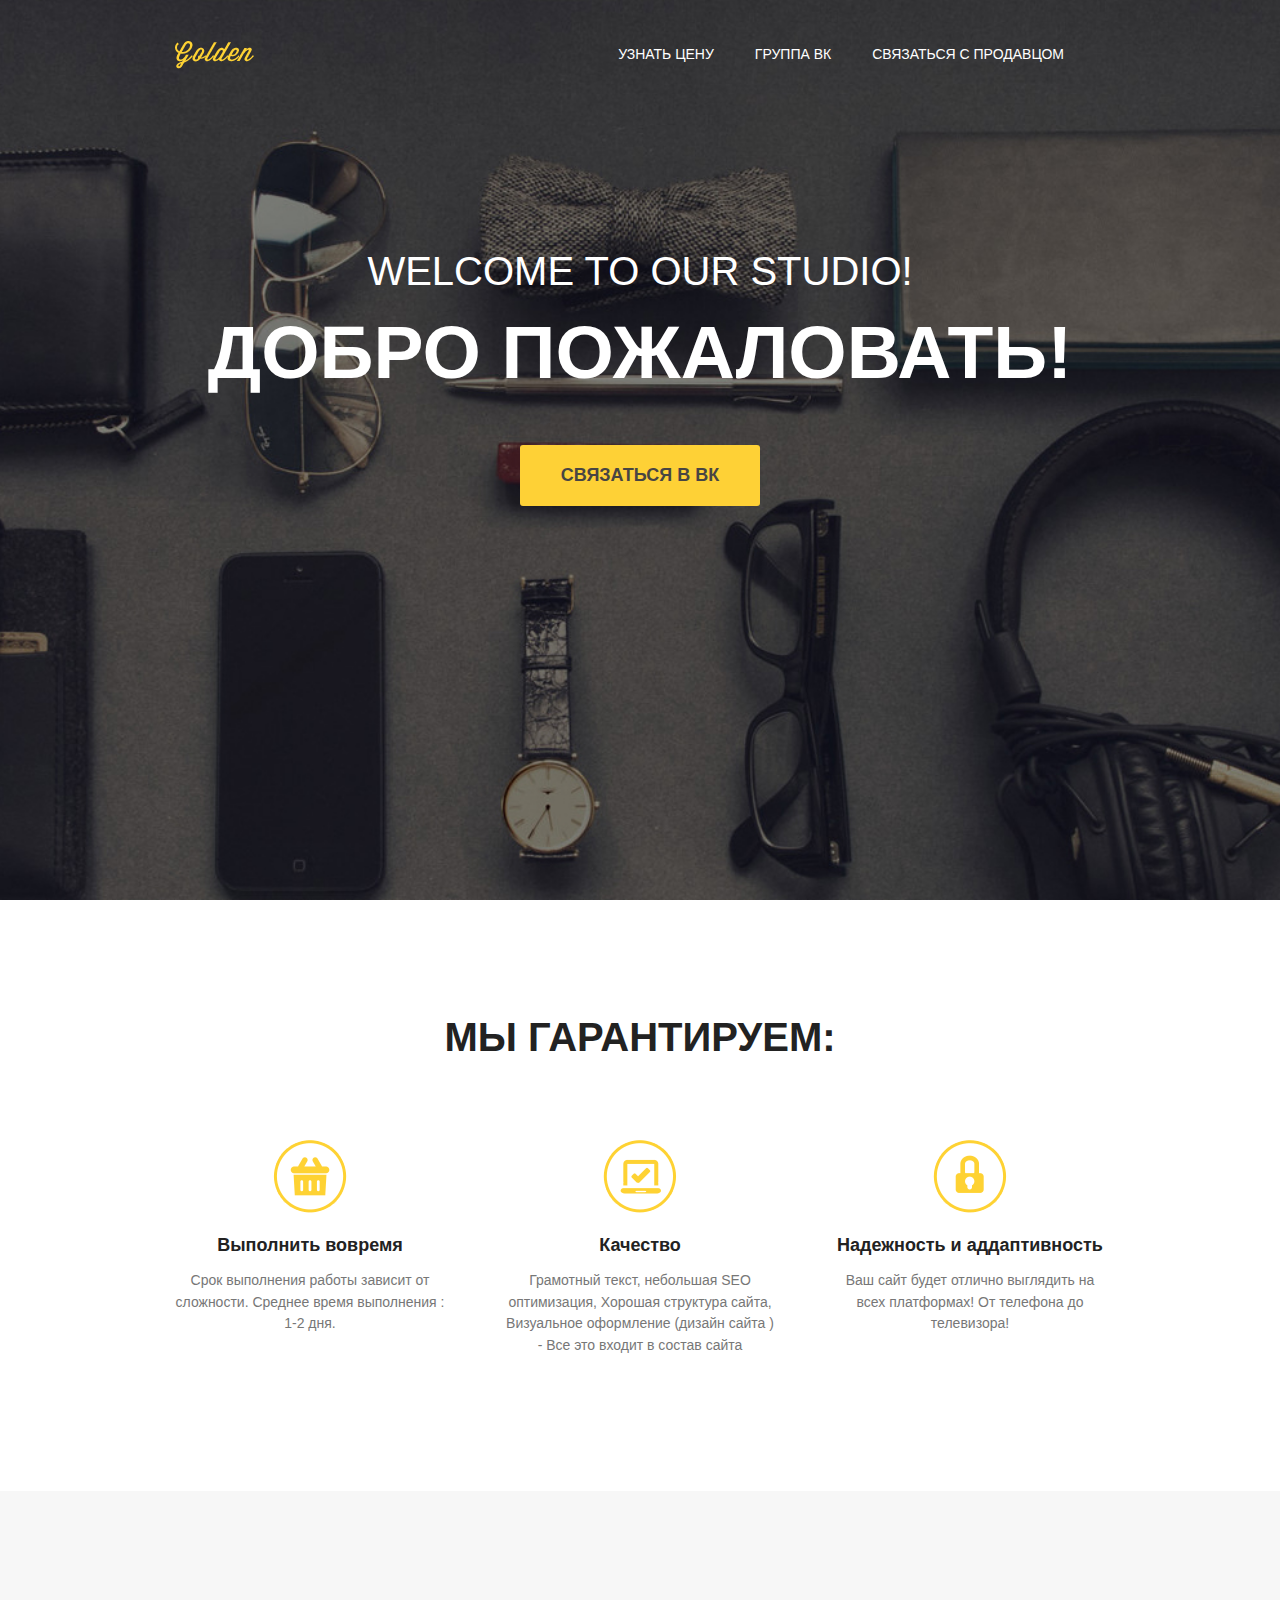
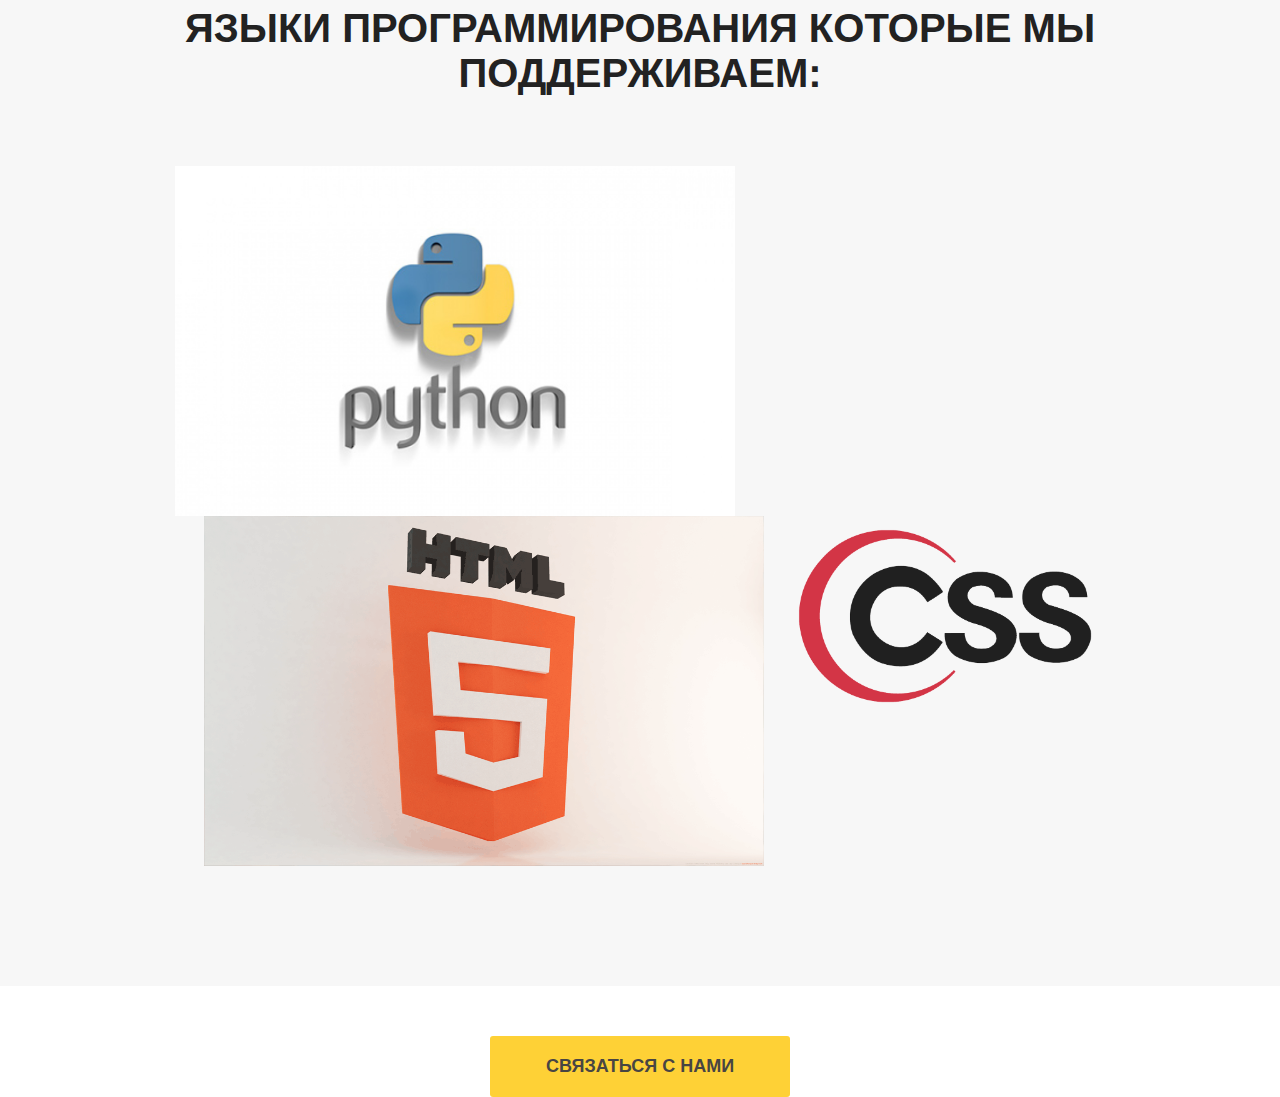
<file: index.html>
<!DOCTYPE html>
<html lang="en">
<head>
	<meta charset="UTF-8">
	<title>Создание сайтов</title>
	<link rel="stylesheet" href="css/main.css">
	<link rel="icon" href="img/iconka.ico">
</head>
<body>


	<header>
		<div class="container">
			<div class="heading clearfix">
				<img src="img/logo.png" alt="Golden" class="logo">
				<nav>
					<ul class="menu">
						<li>
							<a href="https://vk.com/web_compans">Узнать цену</a>
						</li>
						<li>
							<a href="https://vk.com/web_compans">Группа вк</a>
						</li>
						<li>
							<a href="https://vk.com/alenamanesheva">Связаться с продавцом</a>
						</li>
					</ul>
				</nav>
			</div>
			<div class="titles">
				<div class="titles__first">
					WELCOME TO OUR STUDIO!
				</div>
				<h1>
					Добро пожаловать!
				</h1>
			</div>
			<a class="button" href="https://vk.com/alenamanesheva">Cвязаться в вк</a>
		</div>
	</header>


	<section id="services">
		<div class="container">
			<div class="title">
				<h2>
					Мы гарантируем:
				</h2>
				<p>
					
				</p>
			</div>
			<div class="services clearfix">
				<div class="services__item">
					<img src="img/icon1.png" alt="Услуга">
					<h3>Выполнить вовремя</h3>
					<p>
						Срок выполнения работы зависит
						от сложности. Среднее время выполнения : 1-2 дня.			</p>
				</div>
				<div class="services__item">
					<img src="img/icon2.png" alt="Услуга">
					<h3>Качество</h3>
					<p>
						Грамотный текст, небольшая SEO оптимизация, Хорошая структура сайта, Визуальное оформление (дизайн сайта ) - Все это входит в состав сайта 

					</p>
				</div>
				<div class="services__item">
					<img src="img/icon3.png" alt="Услуга">
					<h3>Надежность и аддаптивность</h3>
					<p>
						Ваш сайт будет отлично выглядить на всех платформах! От телефона до телевизора!
					</p>
				</div>
			</div>
		</div>
	</section>
	<section id="portfolio">
		<div class="container">
			<div class="title">
				<h2>
					Языки программирования которые мы поддерживаем:
				</h2>
				<p>
					
				</p>
			</div>
			<div class="works clearfix">
				<img src="img/payton.jpg" height="350px" alt="Работа">
				<img src="img/html5.png" height="350px" alt="Работа">
				<img src="img/css.png" height="200px" alt="Работа">
			</div>
		</div>
	</section>
	<section>
		<div class="container">
			
		</div>
	</section>
	<footer>
		<div>
			<a class="buttonn" href="https://vk.com/alenamanesheva">Cвязаться с нами</a>
		</div>
	</footer>
</body>
</html>
</file>
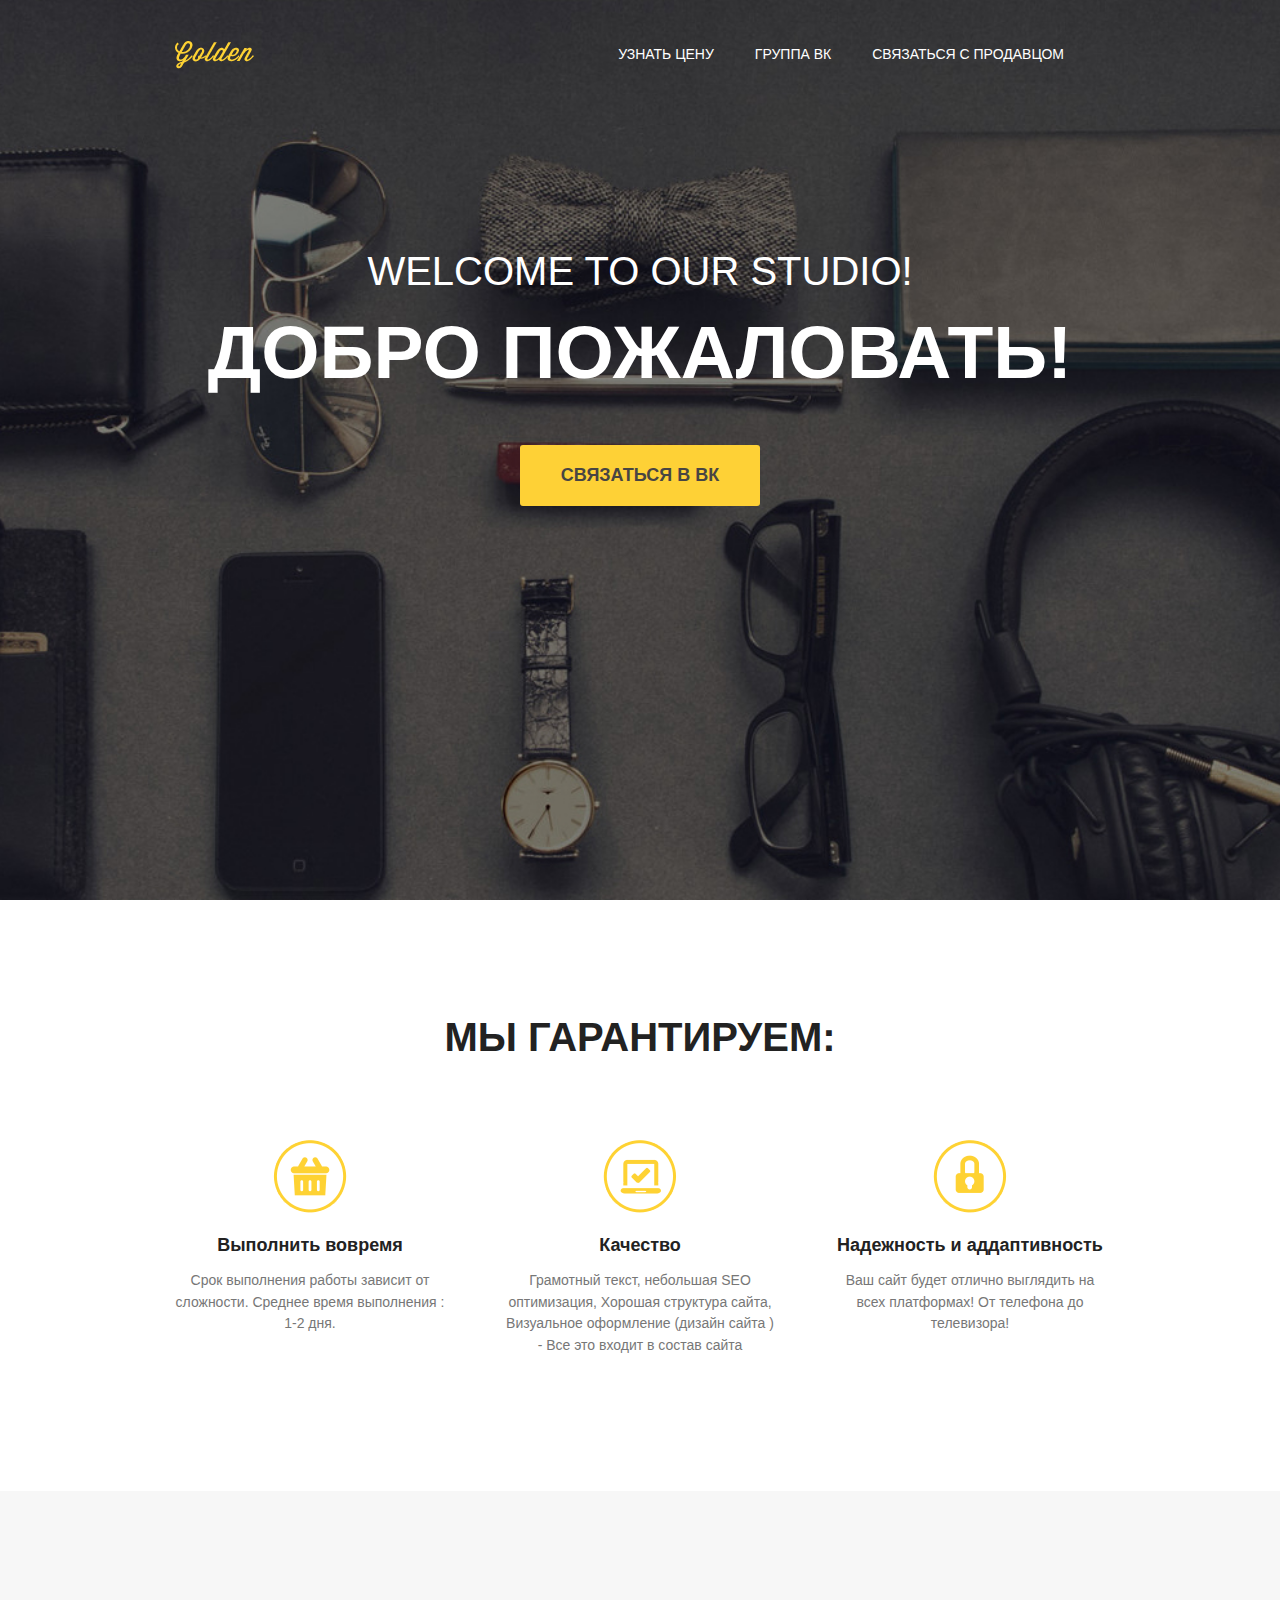
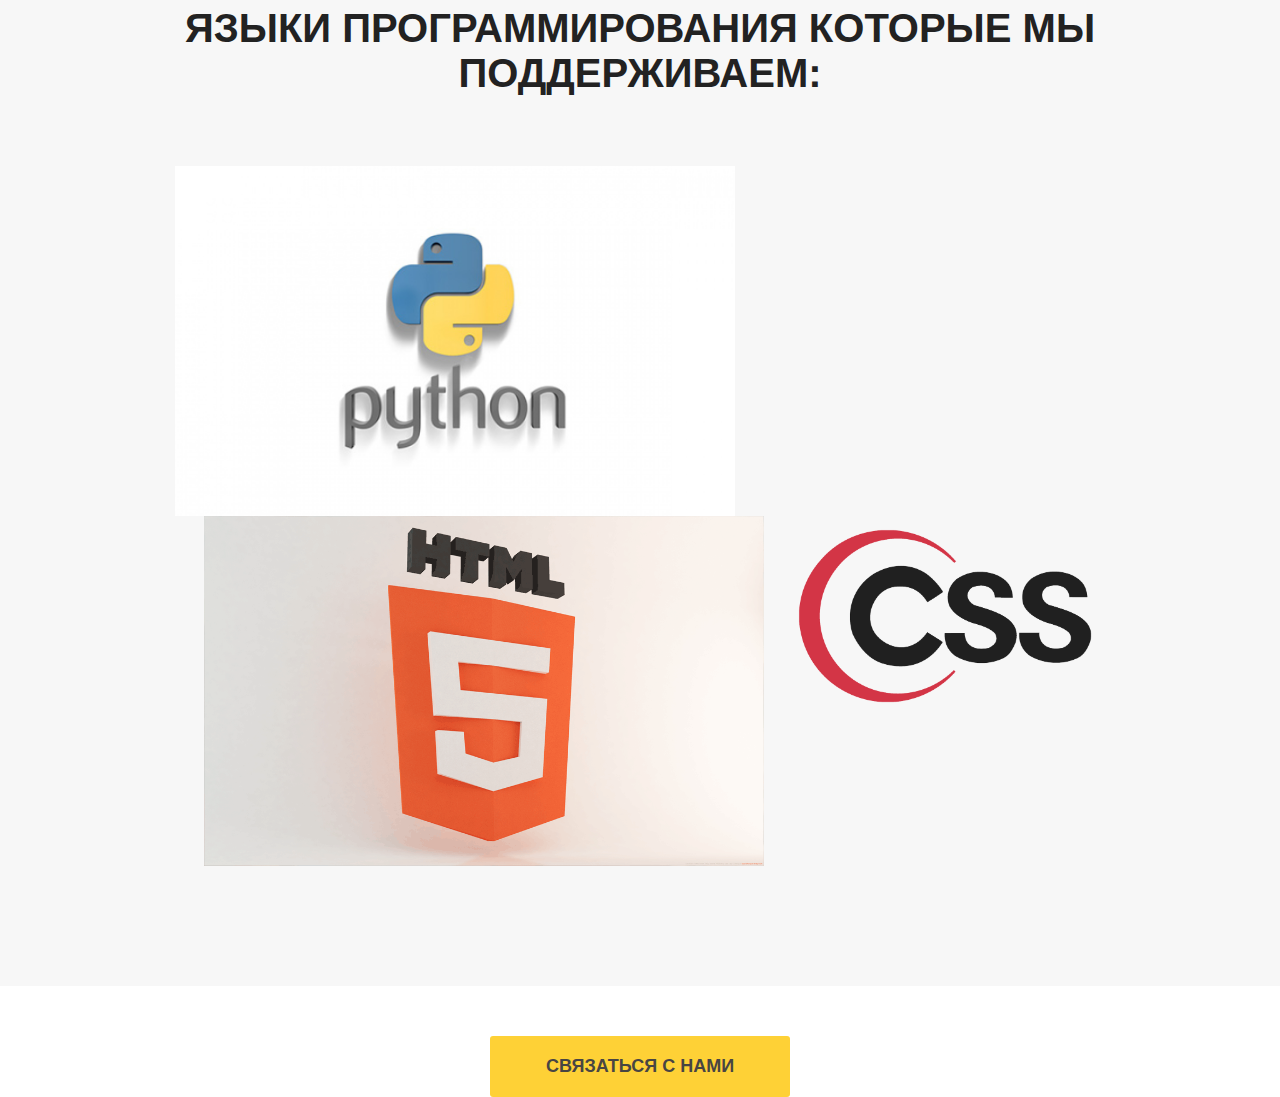
<file: progect/Berstka/index.html>
<!DOCTYPE html>
<html lang="en">
<head>
	<meta charset="UTF-8">
	<title>Создание сайтов</title>
	<link rel="stylesheet" href="css/main.css">
	<link rel="icon" href="img/iconka.ico">
</head>
<body>


	<header>
		<div class="container">
			<div class="heading clearfix">
				<img src="img/logo.png" alt="Golden" class="logo">
				<nav>
					<ul class="menu">
						<li>
							<a href="https://vk.com/web_compans">Узнать цену</a>
						</li>
						<li>
							<a href="https://vk.com/eto_classika">Группа вк</a>
						</li>
						<li>
							<a href="https://vk.com/alenamanesheva">Связаться с продавцом</a>
						</li>
					</ul>
				</nav>
			</div>
			<div class="titles">
				<div class="titles__first">
					WELCOME TO OUR STUDIO!
				</div>
				<h1>
					Добро пожаловать!
				</h1>
			</div>
			<a class="button" href="https://vk.com/alenamanesheva">Cвязаться в вк</a>
		</div>
	</header>


	<section id="services">
		<div class="container">
			<div class="title">
				<h2>
					Мы гарантируем:
				</h2>
				<p>
					
				</p>
			</div>
			<div class="services clearfix">
				<div class="services__item">
					<img src="img/icon1.png" alt="Услуга">
					<h3>Выполнить вовремя</h3>
					<p>
						Срок выполнения работы зависит
						от сложности. Среднее время выполнения : 1-2 дня.			</p>
				</div>
				<div class="services__item">
					<img src="img/icon2.png" alt="Услуга">
					<h3>Качество</h3>
					<p>
						Грамотный текст, небольшая SEO оптимизация, Хорошая структура сайта, Визуальное оформление (дизайн сайта ) - Все это входит в состав сайта 

					</p>
				</div>
				<div class="services__item">
					<img src="img/icon3.png" alt="Услуга">
					<h3>Надежность и аддаптивность</h3>
					<p>
						Ваш сайт будет отлично выглядить на всех платформах! От телефона до телевизора!
					</p>
				</div>
			</div>
		</div>
	</section>
	<section id="portfolio">
		<div class="container">
			<div class="title">
				<h2>
					Языки программирования которые мы поддерживаем:
				</h2>
				<p>
					
				</p>
			</div>
			<div class="works clearfix">
				<img src="img/payton.jpg" height="350px" alt="Работа">
				<img src="img/html5.png" height="350px" alt="Работа">
				<img src="img/css.png" height="200px" alt="Работа">
			</div>
		</div>
	</section>
	<section>
		<div class="container">
			
		</div>
	</section>
	<footer>
		<div>
			<a class="buttonn" href="https://vk.com/alenamanesheva">Cвязаться с нами</a>
		</div>
	</footer>
</body>
</html>
</file>
<file: css/main.css>
body {
	font-family: Arial, sans-serif;
	padding: 0;
	margin: 0;
	color: #222222;
}

.clearfix:after {
	content:'';
	display: table;
	width: 100%;
	clear: both;
}

div {
	box-sizing: border-box;
}

header {
	background: url(../img/first-bg.jpg) no-repeat center top / cover;
	
	height: 100vh;
}

.container {
	width: 930px;
	margin: 0 auto;
}

.logo {
	margin-top: 41px;
	float: left;
}

nav {
	float: right;
	margin-top: 45px;
}

.menu {
	padding: 0;
	margin: 0;
	display: block;
}

.menu li {
	float: left;
	display: block;
	margin-right: 41px;
}

.menu a {
	color: #fff;
	text-decoration: none;
	text-transform: uppercase;
	font-size: 14px;
}

.titles__first {
	font-size: 40px;
	color: #fff;
	text-transform: uppercase;
	text-align: center;
	margin-top: 180px;
}

h1 {
	font-size: 75px;
	color: #fff;
	text-transform: uppercase;
	text-align: center;
	margin: 15px;
}

.button {
	background: #fed136;
	color: #484543;
	border-radius: 3px;
	display: block;
	width: 240px;
	padding: 20px 0;
	margin: 0 auto;
	text-decoration: none;
	text-align: center;
	text-transform: uppercase;
	font-weight: bold;
	font-size: 18px;
	margin-top: 50px;
}

.title {
	padding-top: 115px;
}

.title h2 {
	font-size: 40px;
	font-weight: bold;
	text-align: center;
	text-transform: uppercase;
	margin: 0;
}

.title p {
	color: #777777;
	text-align: center;
	font-size: 16px;
	margin-top: 5px;
}

.services {
	margin-top: 80px;
}

.services__item	{
	width: 270px;
	float: left;
	text-align: center;
}

.services__item h3 {
	font-size: 18px;
	margin-bottom: 5px;
}

.services__item p {
	color: #777777;
	font-size: 14px;
	line-height: 1.55em;
}

.services__item:last-child {
	float: right;
}

.services__item:nth-child(2) {
	margin-left: 60px;
}

#services {
	padding-bottom: 120px;
}

#portfolio {
	background: #f7f7f7;
	padding-bottom: 120px;
}

.works {
	margin-top: 70px;
}

.works img {
	float: left;
}

.works img:nth-child(2) {
	margin-left: 29px;
}

.works img:last-child {
	float: right;
}

footer .container > * {
	border: 1px solid red;
}
.buttonn {
	background: #fed136;
	color: #484543;
	border-radius: 3px;
	display: block;
	width: 300px;
	padding: 20px 0;
	margin: 0 auto;
	text-decoration: none;
	text-align: center;
	text-transform: uppercase;
	font-weight: bold;
	font-size: 18px;
	margin-top: 50px;
}
</file>
<file: progect/Berstka/css/main.css>
body {
	font-family: Arial, sans-serif;
	padding: 0;
	margin: 0;
	color: #222222;
}

.clearfix:after {
	content:'';
	display: table;
	width: 100%;
	clear: both;
}

div {
	box-sizing: border-box;
}

header {
	background: url(../img/first-bg.jpg) no-repeat center top / cover;
	
	height: 100vh;
}

.container {
	width: 930px;
	margin: 0 auto;
}

.logo {
	margin-top: 41px;
	float: left;
}

nav {
	float: right;
	margin-top: 45px;
}

.menu {
	padding: 0;
	margin: 0;
	display: block;
}

.menu li {
	float: left;
	display: block;
	margin-right: 41px;
}

.menu a {
	color: #fff;
	text-decoration: none;
	text-transform: uppercase;
	font-size: 14px;
}

.titles__first {
	font-size: 40px;
	color: #fff;
	text-transform: uppercase;
	text-align: center;
	margin-top: 180px;
}

h1 {
	font-size: 75px;
	color: #fff;
	text-transform: uppercase;
	text-align: center;
	margin: 15px;
}

.button {
	background: #fed136;
	color: #484543;
	border-radius: 3px;
	display: block;
	width: 240px;
	padding: 20px 0;
	margin: 0 auto;
	text-decoration: none;
	text-align: center;
	text-transform: uppercase;
	font-weight: bold;
	font-size: 18px;
	margin-top: 50px;
}

.title {
	padding-top: 115px;
}

.title h2 {
	font-size: 40px;
	font-weight: bold;
	text-align: center;
	text-transform: uppercase;
	margin: 0;
}

.title p {
	color: #777777;
	text-align: center;
	font-size: 16px;
	margin-top: 5px;
}

.services {
	margin-top: 80px;
}

.services__item	{
	width: 270px;
	float: left;
	text-align: center;
}

.services__item h3 {
	font-size: 18px;
	margin-bottom: 5px;
}

.services__item p {
	color: #777777;
	font-size: 14px;
	line-height: 1.55em;
}

.services__item:last-child {
	float: right;
}

.services__item:nth-child(2) {
	margin-left: 60px;
}

#services {
	padding-bottom: 120px;
}

#portfolio {
	background: #f7f7f7;
	padding-bottom: 120px;
}

.works {
	margin-top: 70px;
}

.works img {
	float: left;
}

.works img:nth-child(2) {
	margin-left: 29px;
}

.works img:last-child {
	float: right;
}

footer .container > * {
	border: 1px solid red;
}
.buttonn {
	background: #fed136;
	color: #484543;
	border-radius: 3px;
	display: block;
	width: 300px;
	padding: 20px 0;
	margin: 0 auto;
	text-decoration: none;
	text-align: center;
	text-transform: uppercase;
	font-weight: bold;
	font-size: 18px;
	margin-top: 50px;
}
</file>
